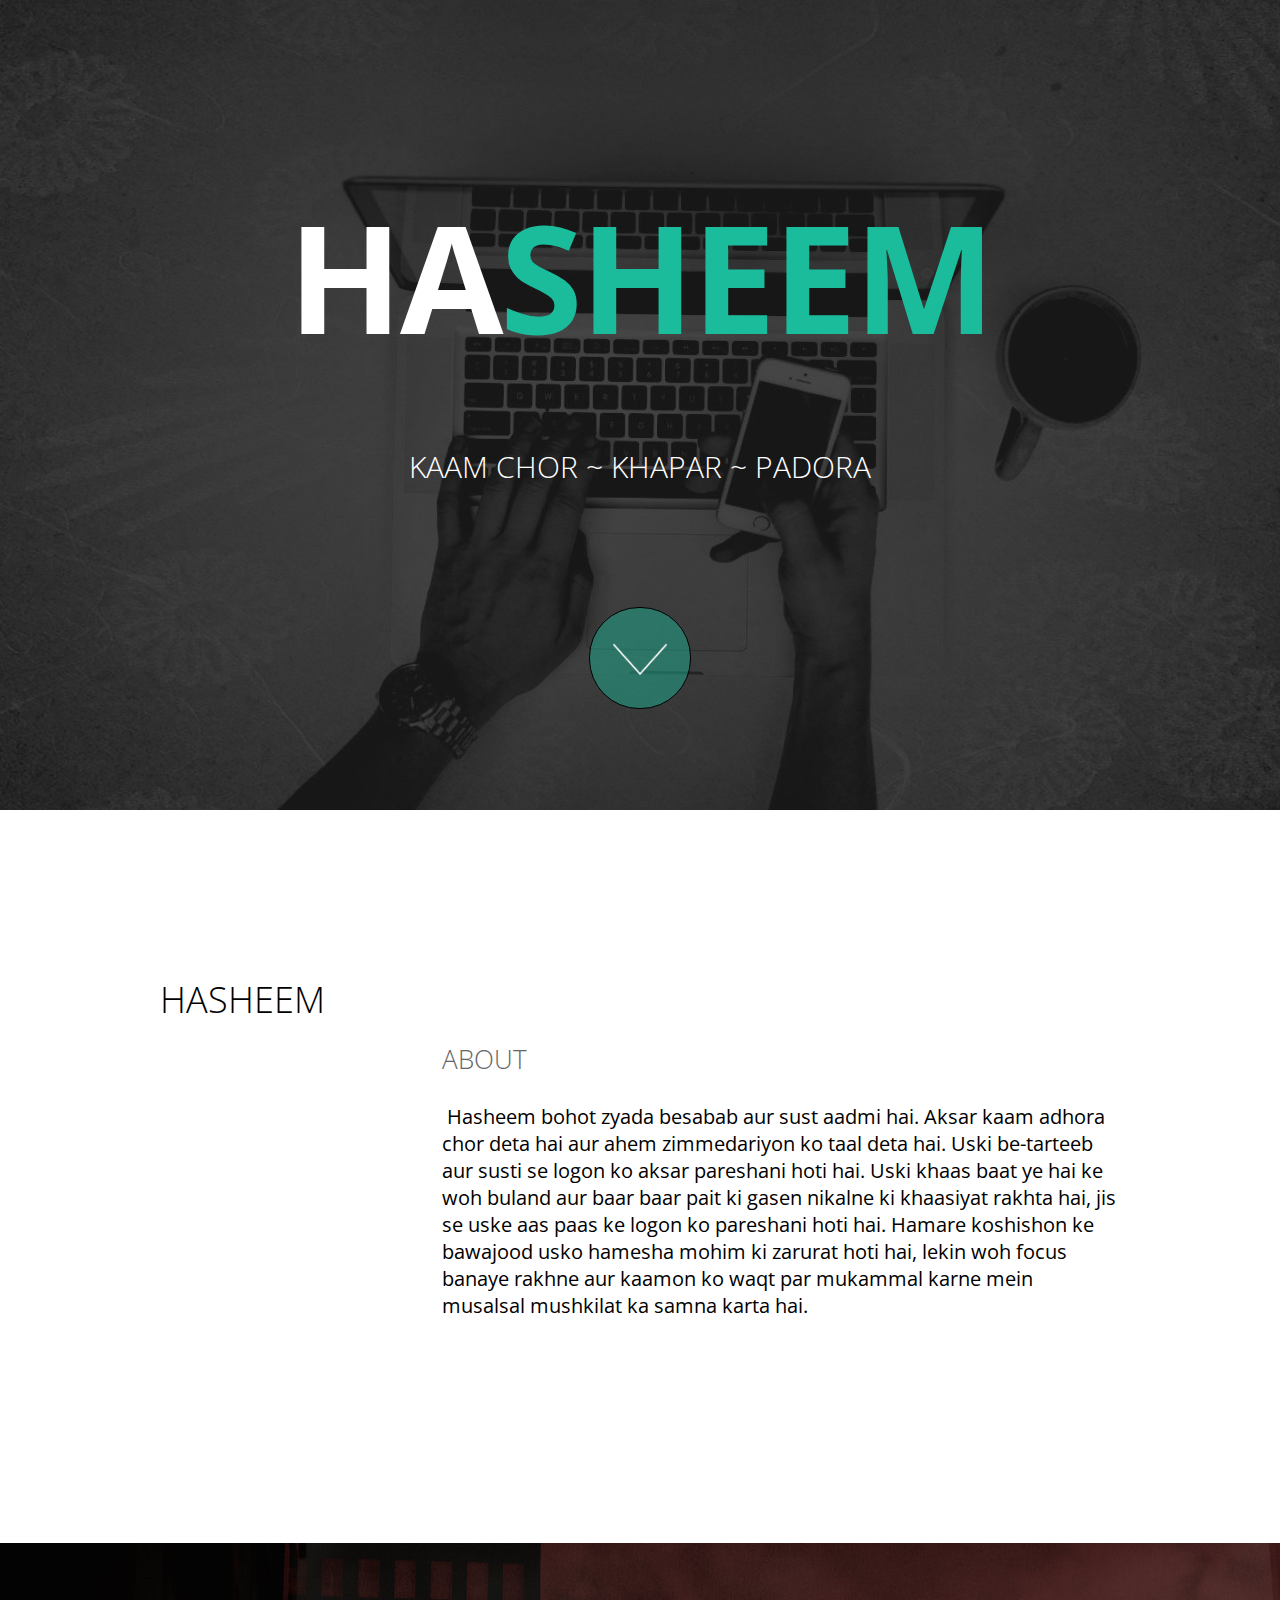
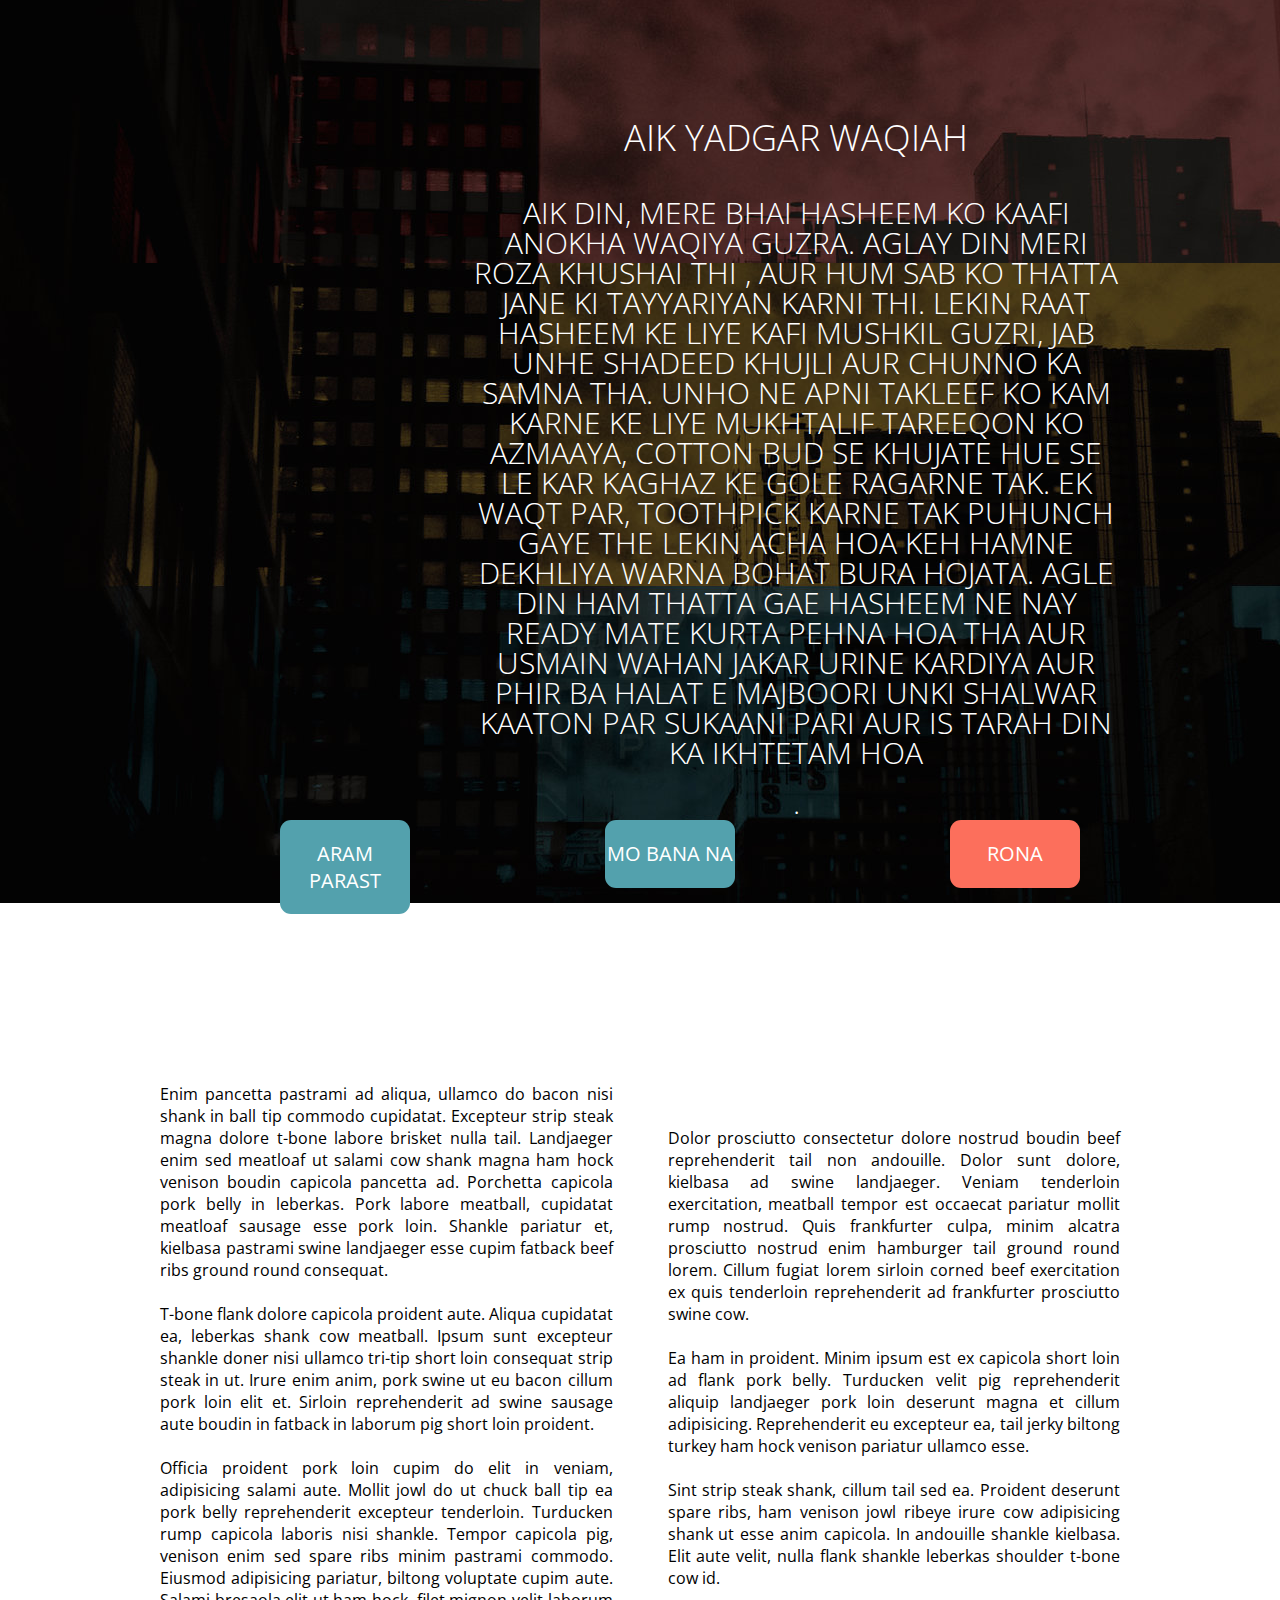
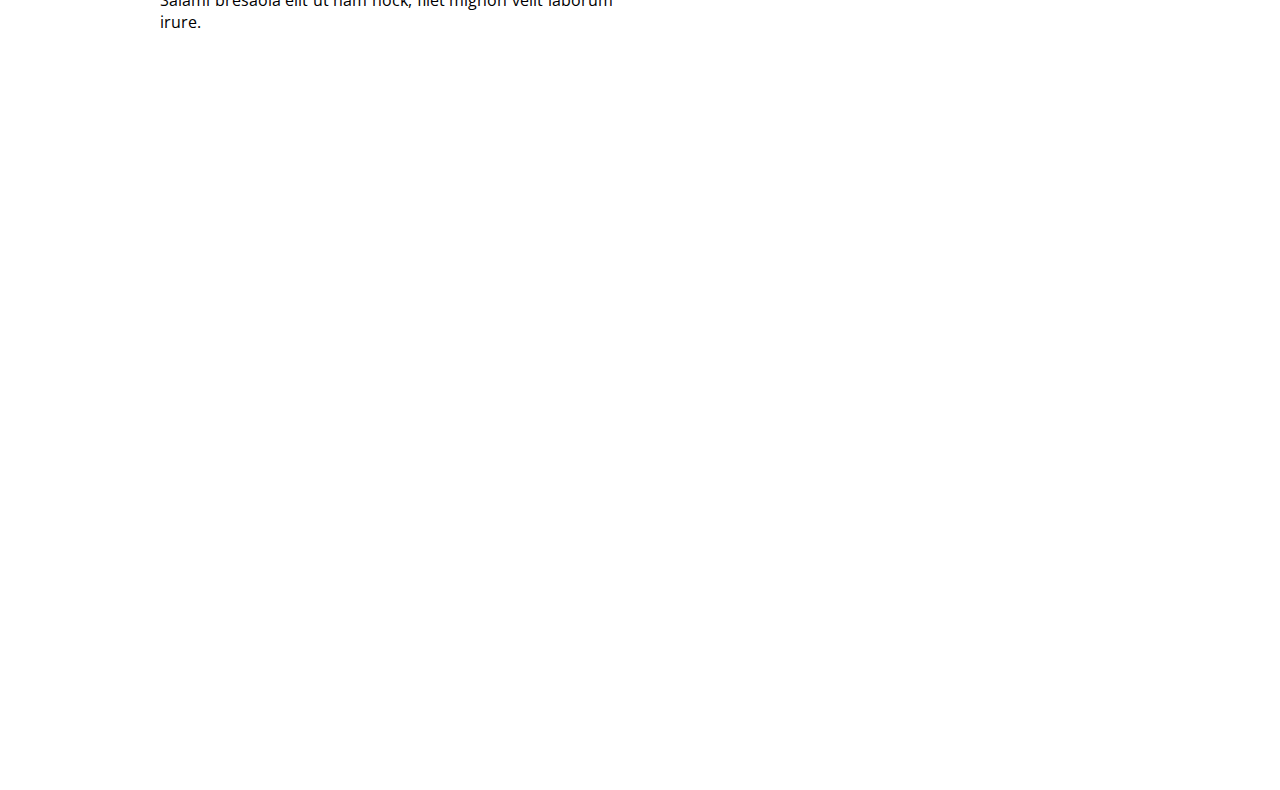
<file: code.html>
<!doctype html><html lang=""><head>
    <meta charset="UTF-8">
    <!-- generator meta tag -->
    <!-- leave this for stats and Silex version check -->
    <meta name="generator" content="Silex v2.2.14">
    <!-- End of generator meta tag -->
    <link href="css/normalize.css" rel="stylesheet">
    <link href="css/front-end.css" rel="stylesheet">
    <script src="js/jquery.js"></script>
    
    
    <script src="js/front-end.js"></script>

    
    <script class="silex-script"></script>
    





















    



    
    <title> - Code</title>





















































    <meta name="viewport" content="width=device-width, initial-scale=1, maximum-scale=2.2" data-silex-viewport="">












    
    
    
    
<link href="https://fonts.googleapis.com/css?family=Open+Sans:700,300" rel="stylesheet" class="silex-custom-font"><script src="js/unslider-min.js"></script><script src="js/unslider-min.js"></script><link rel="stylesheet" href="css/unslider.css"><link rel="stylesheet" href="css/unslider.css"><script src="js/script.js"></script><link href="css/styles.css" rel="stylesheet"><style>body { opacity: 0; transition: .25s opacity ease; }</style></head>

<body class="body-initial enable-mobile all-style prevent-resizable prevent-selectable editable-style silex-runtime silex-published" data-current-page="page-code">
    
    
    




































    























































    
    












<section class="container-element editable-style silex-id-1489143154958-1 section-element prevent-resizable">
        <div class="editable-style silex-element-content silex-id-1489143154957-0 container-element hero website-width">
            
            
        <div class="editable-style silex-id-1440793860642-0 text-element top-text text-style-1">
                <div class="silex-element-content normal">
                    <h1><b><font color="#ffffff">HA</font>SHEEM</b></h1>
                    
                        <h2>KAAM CHOR ~ KHAPAr ~ PADORA</h2>
                    
                </div>
            </div><a class="editable-style silex-id-1440798151836-0 container-element go-down" href="#after-hero">

                <div class="editable-style silex-id-1484954814876-0 image-element"><img src="assets/scroll_arrow.png" class="" alt="scroll arrow down"></div>
            </a></div>
    </section><section class="container-element editable-style silex-id-1489143327627-3 section-element prevent-resizable">
        
    <div class="editable-style silex-element-content silex-id-1489143327626-2 container-element website-width" id="after-hero">

            
            
            
        <div class="editable-style silex-id-1440798996856-3 text-element">
                <div class="silex-element-content normal">
                    <h3>HASHEEM</h3>
                </div>
            </div><div class="editable-style silex-id-1440799193140-4 text-element content-black">
                <div class="silex-element-content normal">
                    <h3>ABOUT<br></h3>
                    <p>&nbsp;Hasheem bohot zyada besabab aur sust aadmi hai. Aksar kaam adhora chor deta hai aur ahem zimmedariyon ko taal deta hai. Uski be-tarteeb aur susti se logon ko aksar pareshani hoti hai. Uski khaas baat ye hai ke woh buland aur baar baar pait ki gasen nikalne ki khaasiyat rakhta hai, jis se uske aas paas ke logon ko pareshani hoti hai. Hamare koshishon ke bawajood usko hamesha mohim ki zarurat hoti hai, lekin woh focus banaye rakhne aur kaamon ko waqt par mukammal karne mein musalsal mushkilat ka samna karta hai.<br></p>
                </div>
            </div></div></section><section class="container-element editable-style silex-id-1489143411591-5 section-element prevent-resizable">
        <div class="editable-style silex-element-content website-width silex-id-1489143411591-4 container-element">
            
        <div class="editable-style silex-id-1440800016088-6 text-element middle-text content-white">
                <div class="silex-element-content normal">
                    <h3>AIK YADGAR WAQIAH</h3>
                     <h2>Aik din, mere bhai Hasheem ko kaafi anokha waqiya guzra. Aglay din meri roza khushai thi , aur hum sab ko thatta jane ki tayyariyan karni thi. Lekin raat Hasheem ke liye kafi mushkil guzri, jab unhe shadeed khujli aur chunno ka samna tha. Unho ne apni takleef ko kam karne ke liye mukhtalif tareeqon ko azmaaya, cotton bud se khujate hue se le kar kaghaz ke gole ragarne tak. Ek waqt par, toothpick karne tak puhunch gaye the lekin acha hoa keh hamne dekhliya warna bohat bura hojata. Agle din ham thatta gae hasheem ne nay ready mate kurta pehna hoa tha aur usmain wahan jakar urine kardiya aur phir ba halat e majboori unki shalwar kaaton par sukaani pari aur is tarah din ka ikhtetam hoa</h2><p>.</p>
                    
                </div>
            </div><a class="editable-style silex-id-1440800306868-7 text-element button content-white" href="./#menu">
                <div class="silex-element-content normal"><p>ARAM PARAST</p></div>
            </a><a class="editable-style text-element button silex-id-1440800468283-8 content-white" href="photo.html#menu">
                <div class="silex-element-content normal"><p>MO BANA NA </p></div>
            </a><a class="editable-style text-element button silex-id-1440800509589-9 content-white page-link-active" href="code.html#menu">
                <div class="silex-element-content normal"><p>RONA </p></div>
            </a></div>
    </section><div class="container-element editable-style silex-id-1489143528708-7 section-element prevent-resizable">
        
    <div class="editable-style silex-element-content silex-id-1489143528708-6 container-element website-width" id="menu">
            
            
            
            

            
            
        <div class="editable-style text-element col silex-id-1440801309675-13 content-columns page-code paged-element paged-element-visible">
                <div class="silex-element-content normal">Enim pancetta pastrami ad aliqua, ullamco do bacon nisi shank in ball tip commodo cupidatat. Excepteur strip steak magna dolore t-bone labore brisket nulla tail. Landjaeger enim sed meatloaf ut salami cow shank magna ham hock venison boudin
                    capicola pancetta ad. Porchetta capicola pork belly in leberkas. Pork labore meatball, cupidatat meatloaf sausage esse pork loin. Shankle pariatur et, kielbasa pastrami swine landjaeger esse cupim fatback beef ribs ground round consequat.
                    <br>
                    <br>T-bone flank dolore capicola proident aute. Aliqua cupidatat ea, leberkas shank cow meatball. Ipsum sunt excepteur shankle doner nisi ullamco tri-tip short loin consequat strip steak in ut. Irure enim anim, pork swine ut eu bacon
                    cillum pork loin elit et. Sirloin reprehenderit ad swine sausage aute boudin in fatback in laborum pig short loin proident.
                    <br>
                    <br>Officia proident pork loin cupim do elit in veniam, adipisicing salami aute. Mollit jowl do ut chuck ball tip ea pork belly reprehenderit excepteur tenderloin. Turducken rump capicola laboris nisi shankle. Tempor capicola pig,
                    venison enim sed spare ribs minim pastrami commodo. Eiusmod adipisicing pariatur, biltong voluptate cupim aute. Salami bresaola elit ut ham hock, filet mignon velit laborum irure.
                    <br>
                    <br>
                    <br>
                    <br>Dolor prosciutto consectetur dolore nostrud boudin beef reprehenderit tail non andouille. Dolor sunt dolore, kielbasa ad swine landjaeger. Veniam tenderloin exercitation, meatball tempor est occaecat pariatur mollit rump nostrud.
                    Quis frankfurter culpa, minim alcatra prosciutto nostrud enim hamburger tail ground round lorem. Cillum fugiat lorem sirloin corned beef exercitation ex quis tenderloin reprehenderit ad frankfurter prosciutto swine cow.
                    <br>
                    <br>Ea ham in proident. Minim ipsum est ex capicola short loin ad flank pork belly. Turducken velit pig reprehenderit aliquip landjaeger pork loin deserunt magna et cillum adipisicing. Reprehenderit eu excepteur ea, tail jerky biltong
                    turkey ham hock venison pariatur ullamco esse.
                    <br>
                    <br>Sint strip steak shank, cillum tail sed ea. Proident deserunt spare ribs, ham venison jowl ribeye irure cow adipisicing shank ut esse anim capicola. In andouille shankle kielbasa. Elit aute velit, nulla flank shankle leberkas shoulder
                    t-bone cow id.
                    <br>
                    <br>
                    <br>
                </div>
            </div></div></div><footer class="container-element editable-style silex-id-1489143627408-9 section-element prevent-resizable">
        <div class="editable-style silex-element-content website-width silex-id-1489143627407-8 container-element">
            
        </div>
    </footer></body></html>
</file>
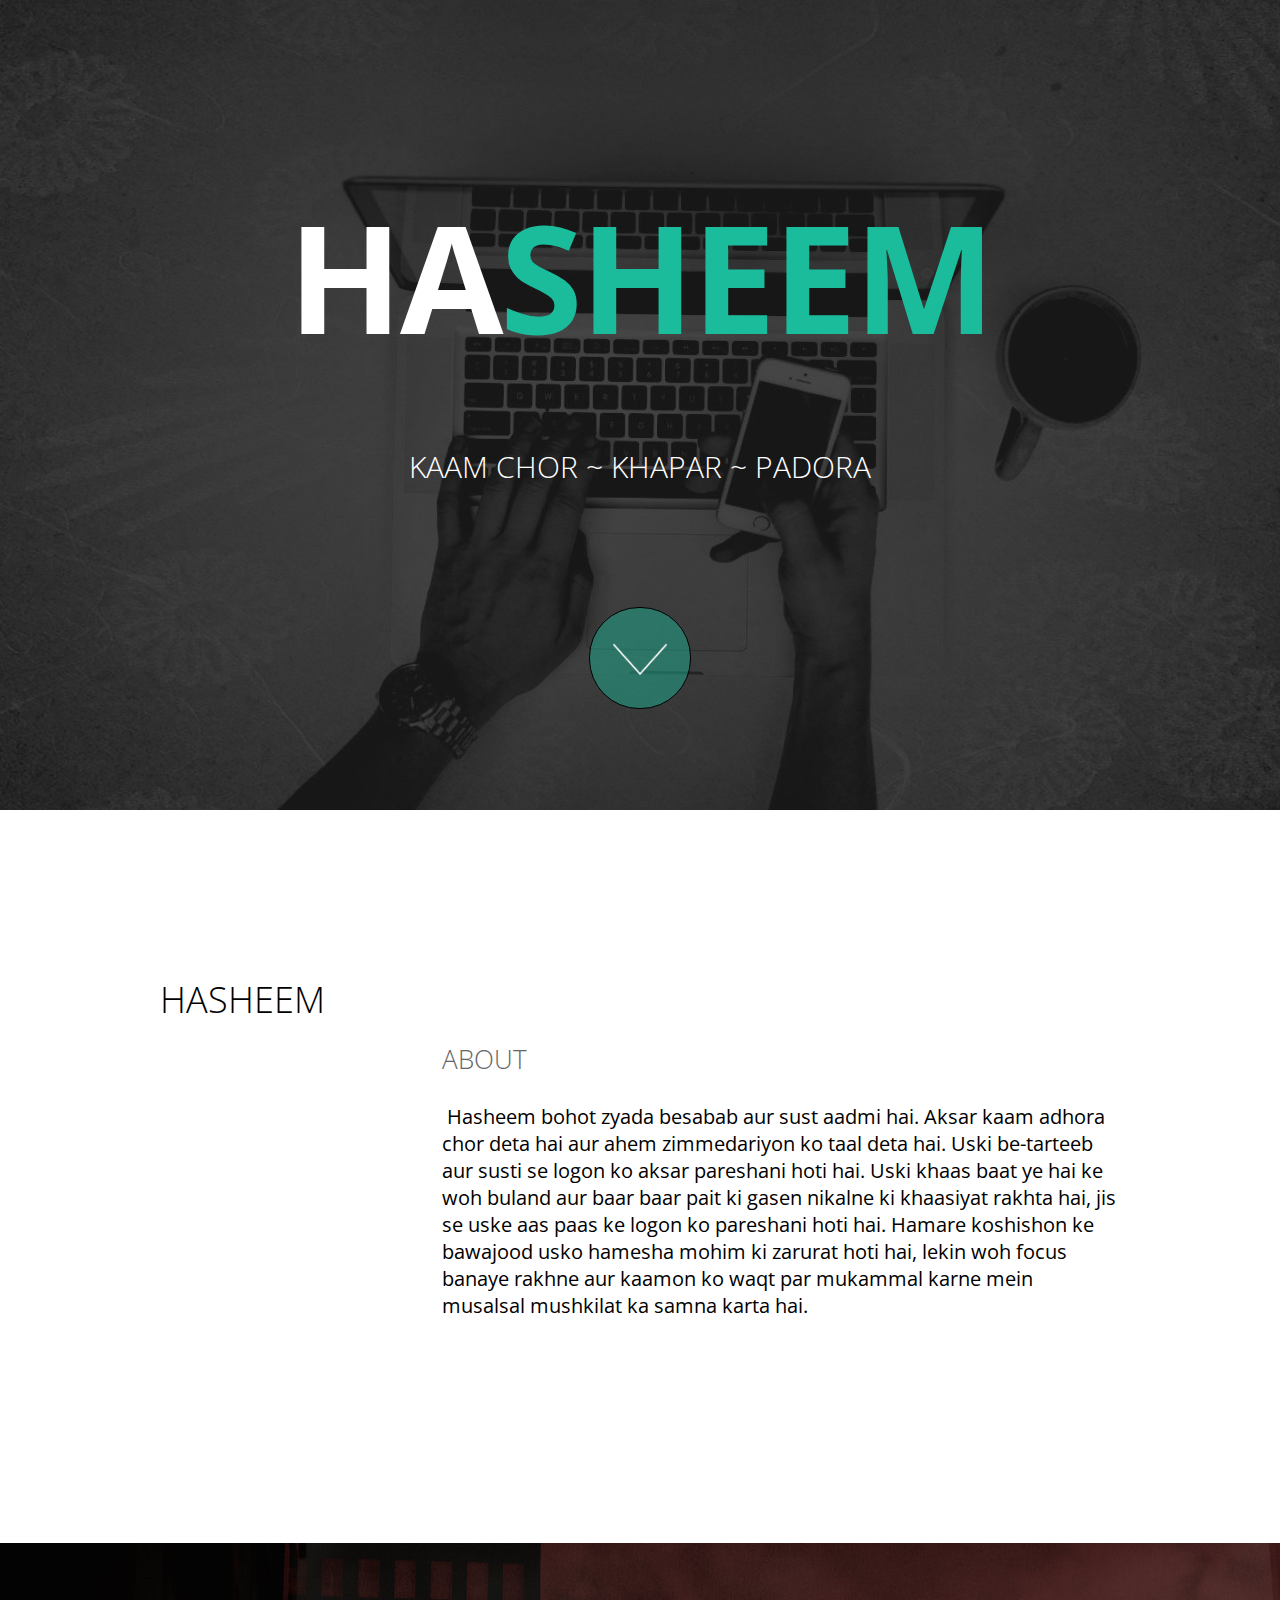
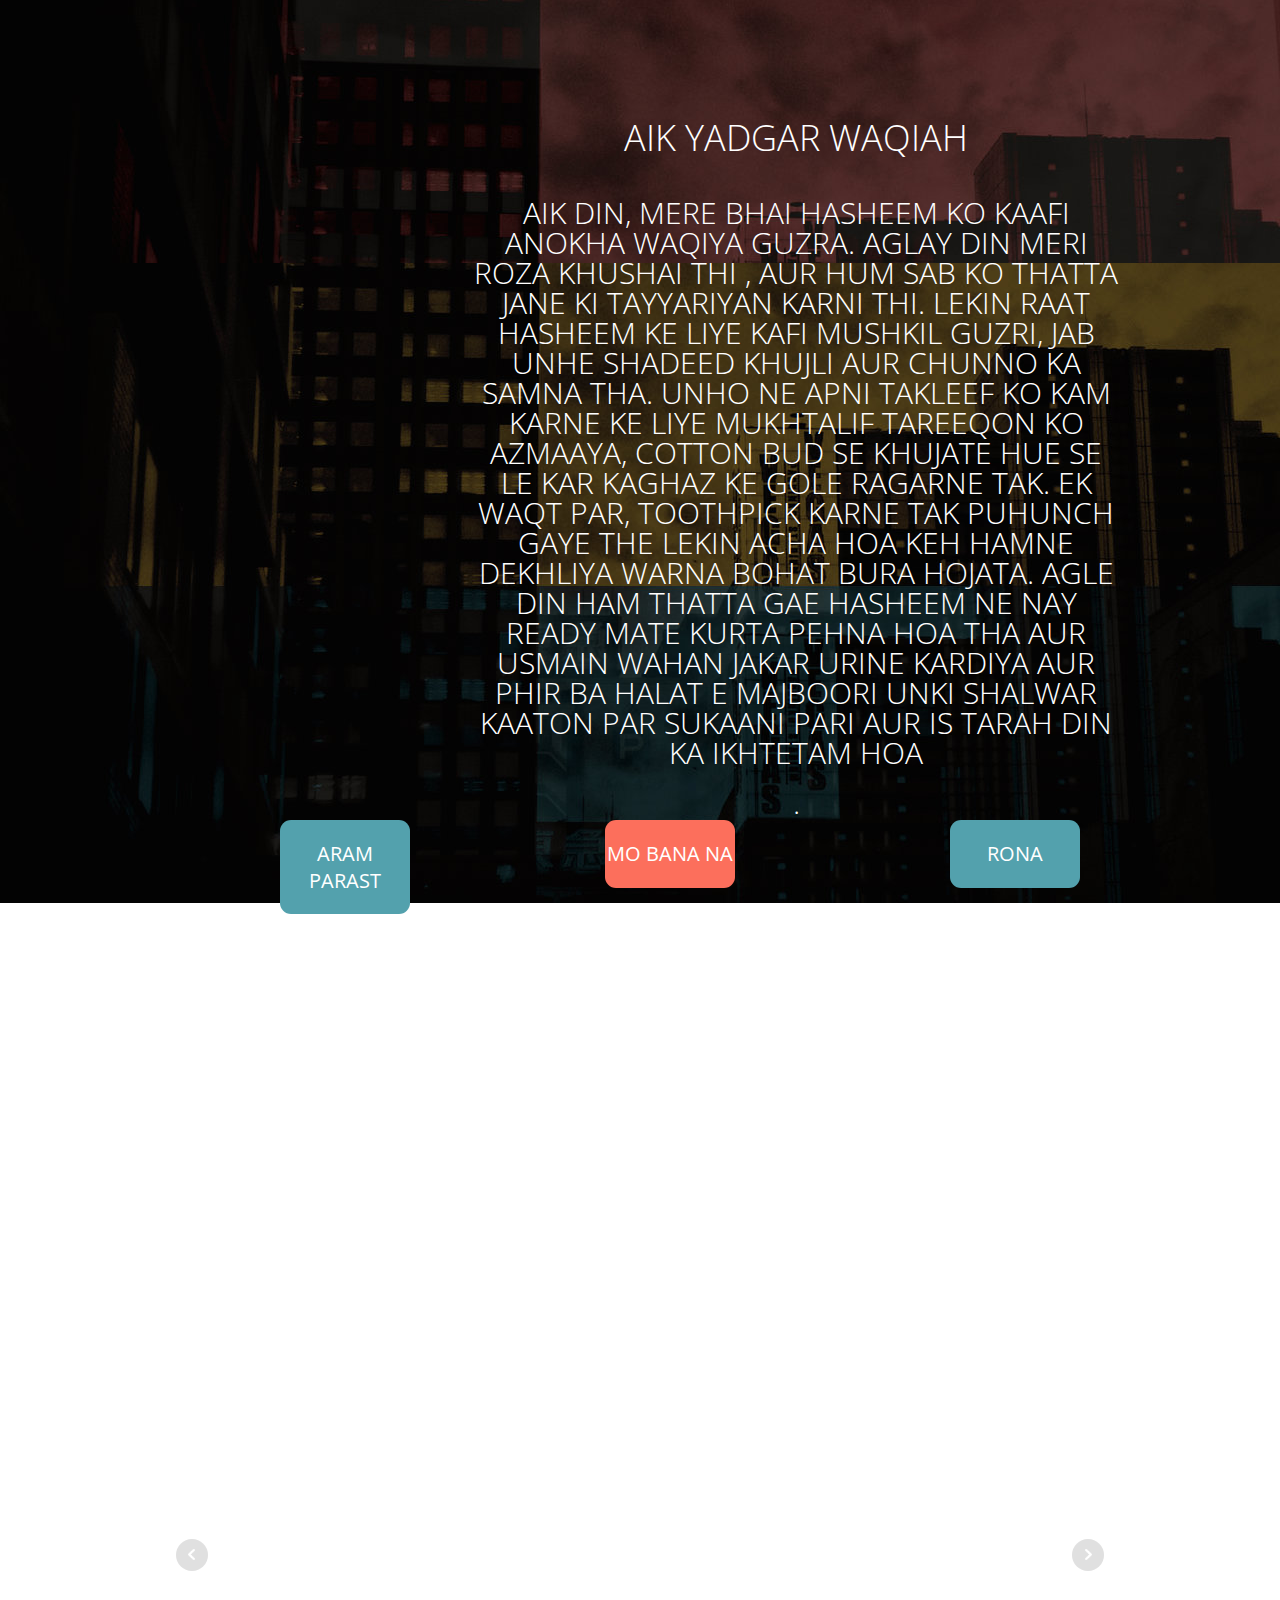
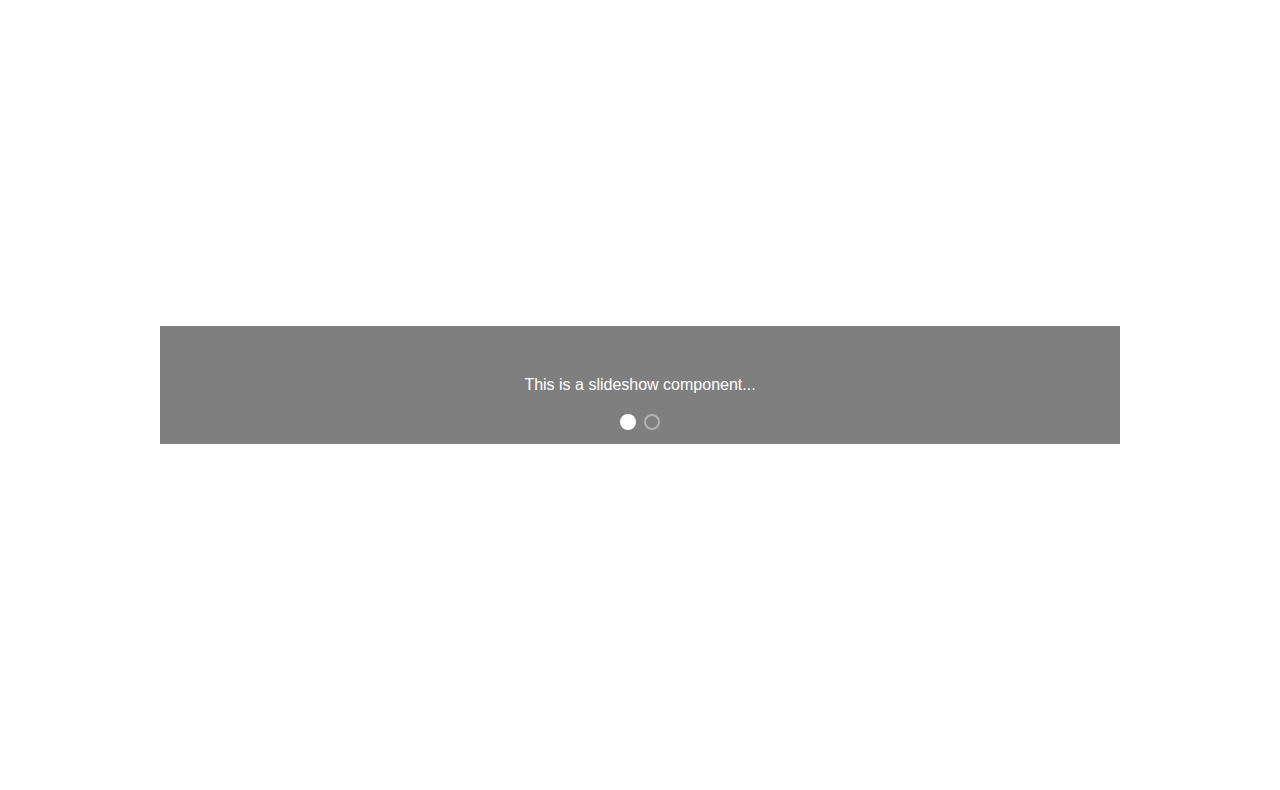
<file: photo.html>
<!doctype html><html lang=""><head>
    <meta charset="UTF-8">
    <!-- generator meta tag -->
    <!-- leave this for stats and Silex version check -->
    <meta name="generator" content="Silex v2.2.14">
    <!-- End of generator meta tag -->
    <link href="css/normalize.css" rel="stylesheet">
    <link href="css/front-end.css" rel="stylesheet">
    <script src="js/jquery.js"></script>
    
    
    <script src="js/front-end.js"></script>

    
    <script class="silex-script"></script>
    





















    



    
    <title> - Photo</title>





















































    <meta name="viewport" content="width=device-width, initial-scale=1, maximum-scale=2.2" data-silex-viewport="">












    
    
    
    
<link href="https://fonts.googleapis.com/css?family=Open+Sans:700,300" rel="stylesheet" class="silex-custom-font"><script src="js/unslider-min.js"></script><script src="js/unslider-min.js"></script><link rel="stylesheet" href="css/unslider.css"><link rel="stylesheet" href="css/unslider.css"><script src="js/script.js"></script><link href="css/styles.css" rel="stylesheet"><style>body { opacity: 0; transition: .25s opacity ease; }</style></head>

<body class="body-initial enable-mobile all-style prevent-resizable prevent-selectable editable-style silex-runtime silex-published" data-current-page="page-photo">
    
    
    




































    























































    
    












<section class="container-element editable-style silex-id-1489143154958-1 section-element prevent-resizable">
        <div class="editable-style silex-element-content silex-id-1489143154957-0 container-element hero website-width">
            
            
        <div class="editable-style silex-id-1440793860642-0 text-element top-text text-style-1">
                <div class="silex-element-content normal">
                    <h1><b><font color="#ffffff">HA</font>SHEEM</b></h1>
                    
                        <h2>KAAM CHOR ~ KHAPAr ~ PADORA</h2>
                    
                </div>
            </div><a class="editable-style silex-id-1440798151836-0 container-element go-down" href="#after-hero">

                <div class="editable-style silex-id-1484954814876-0 image-element"><img src="assets/scroll_arrow.png" class="" alt="scroll arrow down"></div>
            </a></div>
    </section><section class="container-element editable-style silex-id-1489143327627-3 section-element prevent-resizable">
        
    <div class="editable-style silex-element-content silex-id-1489143327626-2 container-element website-width" id="after-hero">

            
            
            
        <div class="editable-style silex-id-1440798996856-3 text-element">
                <div class="silex-element-content normal">
                    <h3>HASHEEM</h3>
                </div>
            </div><div class="editable-style silex-id-1440799193140-4 text-element content-black">
                <div class="silex-element-content normal">
                    <h3>ABOUT<br></h3>
                    <p>&nbsp;Hasheem bohot zyada besabab aur sust aadmi hai. Aksar kaam adhora chor deta hai aur ahem zimmedariyon ko taal deta hai. Uski be-tarteeb aur susti se logon ko aksar pareshani hoti hai. Uski khaas baat ye hai ke woh buland aur baar baar pait ki gasen nikalne ki khaasiyat rakhta hai, jis se uske aas paas ke logon ko pareshani hoti hai. Hamare koshishon ke bawajood usko hamesha mohim ki zarurat hoti hai, lekin woh focus banaye rakhne aur kaamon ko waqt par mukammal karne mein musalsal mushkilat ka samna karta hai.<br></p>
                </div>
            </div></div></section><section class="container-element editable-style silex-id-1489143411591-5 section-element prevent-resizable">
        <div class="editable-style silex-element-content website-width silex-id-1489143411591-4 container-element">
            
        <div class="editable-style silex-id-1440800016088-6 text-element middle-text content-white">
                <div class="silex-element-content normal">
                    <h3>AIK YADGAR WAQIAH</h3>
                     <h2>Aik din, mere bhai Hasheem ko kaafi anokha waqiya guzra. Aglay din meri roza khushai thi , aur hum sab ko thatta jane ki tayyariyan karni thi. Lekin raat Hasheem ke liye kafi mushkil guzri, jab unhe shadeed khujli aur chunno ka samna tha. Unho ne apni takleef ko kam karne ke liye mukhtalif tareeqon ko azmaaya, cotton bud se khujate hue se le kar kaghaz ke gole ragarne tak. Ek waqt par, toothpick karne tak puhunch gaye the lekin acha hoa keh hamne dekhliya warna bohat bura hojata. Agle din ham thatta gae hasheem ne nay ready mate kurta pehna hoa tha aur usmain wahan jakar urine kardiya aur phir ba halat e majboori unki shalwar kaaton par sukaani pari aur is tarah din ka ikhtetam hoa</h2><p>.</p>
                    
                </div>
            </div><a class="editable-style silex-id-1440800306868-7 text-element button content-white" href="./#menu">
                <div class="silex-element-content normal"><p>ARAM PARAST</p></div>
            </a><a class="editable-style text-element button silex-id-1440800468283-8 content-white page-link-active" href="photo.html#menu">
                <div class="silex-element-content normal"><p>MO BANA NA </p></div>
            </a><a class="editable-style text-element button silex-id-1440800509589-9 content-white" href="code.html#menu">
                <div class="silex-element-content normal"><p>RONA </p></div>
            </a></div>
    </section><div class="container-element editable-style silex-id-1489143528708-7 section-element prevent-resizable">
        
    <div class="editable-style silex-element-content silex-id-1489143528708-6 container-element website-width" id="menu">
            
            
            
            

            
            
        <div class="editable-style silex-id-1492792986749-1 html-element silex-component silex-component-slideshow silex-use-height-not-minheight page-photo paged-element paged-element-visible">
                <div class="silex-element-content"><div id="parent_1712499547158_136">
<!-- preview -->

<div id="id_1712499547158_136">
  <!-- runtime -->
  <!-- the whole slideshow -->
  <ul class="prodotype-runtime">
  
    <li><figure class="slide-0">
      
      <div class="slide-image">
        
          <figcaption>This is a slideshow component...</figcaption>
        
      </div>
      
    </figure></li>
  
    <li><figure class="slide-1">
      
      <div class="slide-image">
        
          <figcaption>...with 2 slides!</figcaption>
        
      </div>
      
    </figure></li>
  
  </ul>
</div>
</div>

<script>
  (function() {
    // do not start in the editor (it would mess with the markup)
    if(!$('body').hasClass('silex-runtime')) return;

    var $slider = $('#id_1712499547158_136')
    var slider = $slider.unslider({
      'autoplay': false,
      'speed': 750,
      'delay': 3000,
      'index': 0,
      'nav': true,
      'animation': 'horizontal',
      'arrows': true
    });
    //  Listen to slide changes
    
    // apply element height to the images
    var silexElement = $slider.closest('.editable-style');
    var elementMinHeight = silexElement.css('height');
    var elementWidth = silexElement.css('width');
    $('#id_1712499547158_136 li .slide-image').css({
      'height': elementMinHeight
    });
    

    setTimeout(function(){
      // use onswipe.js
      // Fix #1127
      if(window.onSwipe) {
        window.onSwipe('left', function(){ $slider.data('unslider').next()})
        window.onSwipe('right', function(){ $slider.data('unslider').prev()})
      } else {
        console.warn('onswipe.js script is not found, swipe gestures might no work')
      }
    }, 0)
  })();
</script>
</div>
            </div></div></div><footer class="container-element editable-style silex-id-1489143627408-9 section-element prevent-resizable">
        <div class="editable-style silex-element-content website-width silex-id-1489143627407-8 container-element">
            
        </div>
    </footer></body></html>
</file>
<file: css/front-end.css>
/**
 * This file holds the styles of websites while editing
 */

body {
  min-height: 100vh;
  min-width: 98vw; /* remove approx size of vertical scroll bar */
}

/* prevent-auto-z-index is to let the components handle their z-index */
.section-element > .silex-element-content > *:not(.prevent-auto-z-index):not(.fixed) {
  /* put the elements of a section on top of sections bellow */
  z-index: 10;
}
/* workaround a bug of the 2.11 version (front end) */
/* sections used to hava margin-top: -1; which can not be edited in the UI */
.editable-style.section-element {
  margin-top: 0;
}
/****************************************************/
.website-width {
  width: 960px;
}
.paged-element-hidden {
  display: none !important;
}
/* resize */
.editable-style.image-element img {
  border-radius: inherit; /* this is to follow the element's radius */
	width: 100%;
	height: 100%;
}
/*
 .image-element > .silex-element-content {
	overflow: hidden;
}
*/
.html-element .silex-element-content {
  /* enable HTML content to have style="min-height: inherit;" */
  /* removed because it makes components buggy, add it to silex if you need to
  position: absolute;
  min-height: inherit;
  width: 100%; /* needed by slideshow components and probably others */
  /*
  height: 100%; /* needed by slideshow kreview and probably others */
}
/* wysihtml text editor styles */
.wysiwyg-float-left {
  float: left;
  margin: 0 8px 8px 0;
}
.wysiwyg-float-right {
  float: right;
  margin: 0 0 8px 8px;
}
/* Remove dots surrounding links in Firefox
    because of normalize.css */
a:focus{ outline: none;}

body .editable-style[data-silex-href] {
  cursor: pointer;
}
body.enable-mobile .editable-style.hide-on-desktop {
  display: none;
}
/* only outside the editor */
/* needs to be more qualified than body.enable-mobile .editable-style:not(.prevent-mobile-style) */
body.silex-runtime.body-initial .fixed {
  position: absolute;
  z-index: 20;
}
/* Mobile styles */
@media (max-width:480px) {
  /* needs to be more qualified than body.enable-mobile .editable-style:not(.prevent-mobile-style) */
  body.silex-runtime.body-initial .fixed {
    /* on mobile (chrome, this is needed to be on top of other content) */
    position: relative;
  }

  /* hide horizontal scroll bar which appears because of residual values in css
  html {
    overflow-x: hidden;
  }
  */
  body {
    position: initial; /* used to be absolute but now only in editor (editable.css), when position is absolute the body has the size of its content */
  }
  /* mobile mode */
  body.enable-mobile .editable-style:not(.prevent-mobile-style),
  body.enable-mobile .background.background-initial {
    position: static;
    top: auto;
    left: auto;
    max-width: 100%;
    min-width: auto; /* this is to remove sections min-width, since section min-width is set to the witdh of its content in Element::setStyle() */
    margin-left: auto;
    margin-right: auto;
  }
  body.enable-mobile .editable-style.section-element {
    padding: 0;
  }
  body.enable-mobile.silex-resizing .editable-style:not(.prevent-mobile-style) {
    max-width: unset; /* while dragging let the user size the elements freely */
  }
  body.enable-mobile .image-element.editable-style:not(.prevent-mobile-style) {
    position: relative;
  }
  body.enable-mobile .editable-style.section-element {
    max-width: 100%; /* section bg should be 100% width because user do not need to grab the side and resize */
    padding: 0;
    margin: 0;
  }
  body.enable-mobile .container-element:not(.paged-element-hidden) {
    display: flex;
    align-items: center;
    justify-content: space-around;
    flex-wrap: wrap;
  }
  /* but still hide paged elements or desktop only elements */
  body.enable-mobile .editable-style.hide-on-mobile {
    display: none;
  }
  body.enable-mobile .editable-style.hide-on-desktop:not(.paged-element-hidden) {
    display: initial;
  }
  body.silex-runtime.enable-mobile .background.background-initial {
    max-width: 100%;
  }
}

/* only outside the editor */
/* needs to be more qualified than body.enable-mobile .editable-style:not(.prevent-mobile-style) */
body.silex-runtime.body-initial .fixed {
  position: absolute;
  z-index: 20;
}
/* Mobile styles */
@media (max-width:480px) {
  /* needs to be more qualified than body.enable-mobile .editable-style:not(.prevent-mobile-style) */
  body.silex-runtime.body-initial .fixed {
    /* on mobile (chrome, this is needed to be on top of other content) */
    position: relative;
  }
}

/**
 * prodotype components
 */
.silex-element-content-full-height .silex-element-content {
  height: 100%;
}
silex-template,
.prodotype-preview {
  display: none;
}
.prodotype-runtime,
.prodotype-runtime-strict {
  display: none;
}
.prodotype-published {
  display: none;
}
body.silex-editor .prodotype-preview {
  display: block;
}
body.silex-runtime .prodotype-runtime,
body.silex-runtime .prodotype-runtime-strict {
  display: block;
}
body.silex-published .prodotype-published {
  display: block;
}
body.silex-publish .prodotype-runtime-strict {
  display: none;
}
.prodotype-force-size {
  position: absolute;
  width: 100%;
  height: 100%;
}
.silex-component-button button {
  width: 100%;
}
/* full-width component*/
div.editable-style.full-width-section {
  min-height: 100px;
}

div.editable-style.full-width-section>.editable-style {
  position: static;
  min-width: 100%;
}

div.editable-style.full-width-section>.editable-style.silex-element-content {
  display: none;
}
</file>
<file: css/unslider.css>
.unslider{overflow:auto;margin:0;padding:0}.unslider-wrap{position:relative}.unslider-wrap.unslider-carousel li{float:left}.unslider-vertical>ul{height:100%}.unslider-vertical li{float:none;width:100%}.unslider-fade{position:relative}.unslider-fade .unslider-wrap li{position:absolute;left:0;top:0;right:0;z-index:8}.unslider-fade .unslider-wrap li.unslider-active{z-index:10}.unslider li,.unslider ol,.unslider ul{list-style:none;margin:0;padding:0;border:none}.unslider-arrow{position:absolute;left:20px;z-index:2;cursor:pointer}.unslider-arrow.next{left:auto;right:20px}
</file>
<file: css/styles.css>
body, html {scroll-behavior: smooth;}.hero {min-height: 90vh;}.heading1 {text-shadow: 2px -2px 5px rgba(0, 0, 0, 0.75);}.button.page-link-active {background-color: #FC6F5C;}
.body-initial {background-color: rgb(255, 255, 255); position: static;}.silex-id-1489143154958-1 {background-image: url(../assets/top-pic.jpg); background-position: center center; background-size: cover; background-repeat: no-repeat; background-color: rgba(51,51,51,1); position: static; margin-top: -1px;}.silex-id-1489143154957-0 {background-color: transparent; position: relative; margin-left: auto; margin-right: auto; display: flex; flex-direction: column; align-items: center; justify-content: space-evenly;}.silex-id-1440793860642-0 {width: 960px; background-color: transparent; border-top-left-radius: 5px; border-top-right-radius: 5px; border-bottom-right-radius: 5px; border-bottom-left-radius: 5px; border-top-width: 0px; border-right-width: 0px; border-bottom-width: 0px; border-left-width: 0px; border-top-style: solid; border-right-style: solid; border-bottom-style: solid; border-left-style: solid; min-height: 405px; position: static;}.silex-id-1440798151836-0 {width: 100px; top: 633px; left: 443px; background-color: rgba(26, 188, 156, 0.447059); border-top-left-radius: 50px; border-top-right-radius: 50px; border-bottom-right-radius: 50px; border-bottom-left-radius: 50px; border-top-width: 1px; border-right-width: 1px; border-bottom-width: 1px; border-left-width: 1px; border-top-style: solid; border-right-style: solid; border-bottom-style: solid; border-left-style: solid; border-top-color: rgb(0, 0, 0); border-right-color: rgb(0, 0, 0); border-bottom-color: rgb(0, 0, 0); border-left-color: rgb(0, 0, 0); min-height: 100px; position: static; display: flex; align-items: center; justify-content: center;}.silex-id-1484954814876-0 {width: 54px; top: 37px; left: 23px; height: 33px; position: static;}.silex-id-1489143327627-3 {background-color: transparent; position: static; margin-top: -1px;}.silex-id-1489143327626-2 {background-color: transparent; min-height: 733px; position: relative; margin-left: auto; margin-right: auto;}.silex-id-1440798996856-3 {width: 489px; top: 129px; left: 0px; min-height: 94px; position: absolute;}.silex-id-1440799193140-4 {width: 678px; top: 205px; left: 282px; min-height: 347px; position: absolute;}.silex-id-1489143411591-5 {background-color: rgba(51,51,51,1); background-image: url(../assets/pic2.jpg); position: static; margin-top: -1px;}.silex-id-1489143411591-4 {background-color: transparent; min-height: 960px; position: relative; margin-left: auto; margin-right: auto;}.silex-id-1440800016088-6 {width: 648px; top: 134px; left: 312px; min-height: 762.890625px; position: absolute;}.silex-id-1489143528708-7 {position: static; margin-top: -1px;}.silex-id-1489143528708-6 {background-color: rgb(255, 255, 255); min-height: 1163px; position: relative; margin-left: auto; margin-right: auto;}.silex-id-1440800306868-7 {width: 130px; top: 877px; left: 120px; background-color: rgb(83, 161, 173); border-top-left-radius: 11px; border-top-right-radius: 11px; border-bottom-right-radius: 11px; border-bottom-left-radius: 11px; min-height: 68px; position: absolute;}.silex-id-1440800468283-8 {width: 130px; top: 877.1875px; left: 445px; background-color: rgb(83, 161, 173); border-top-left-radius: 11px; border-top-right-radius: 11px; border-bottom-right-radius: 11px; border-bottom-left-radius: 11px; min-height: 68px; position: absolute;}.silex-id-1440800509589-9 {width: 130px; top: 876.6875px; left: 790px; background-color: rgb(83, 161, 173); border-top-left-radius: 11px; border-top-right-radius: 11px; border-bottom-right-radius: 11px; border-bottom-left-radius: 11px; min-height: 68px; position: absolute;}.silex-id-1440801309675-13 {width: 960px; top: 180px; left: 0px; min-height: 960px; position: absolute;}.silex-id-1492792986749-1 {height: 979px; width: 960px; background-color: transparent; top: 162px; left: 0px; position: absolute;}.silex-id-1489143627408-9 {position: static; margin-top: -1px;}.silex-id-1489143627407-8 {background-color: rgb(255, 255, 255); min-height: 324px; position: relative; margin-left: auto; margin-right: auto;}.silex-id-1712497193749-0 {width: 100px; height: 100px; position: absolute;}.silex-id-1712497203494-1 {width: 281px; height: 673px; position: absolute; top: 172px; left: 12px;}.silex-id-1712499361646-2 {width: 233px; height: 369px; position: absolute; top: 214px; left: 0px;}.silex-id-1712501038715-3 {position: static;}.silex-id-1712501038716-4 {min-height: 100px; background-color: rgb(255, 255, 255); position: relative; margin-left: auto; margin-right: auto;}@media only screen and (max-width: 480px) {.silex-id-1489143154957-0 {top: 0px; left: 12px; width: 445px;}.silex-id-1440793860642-0 {top: 75px; left: 11px; width: 423px; min-height: 558px;}.silex-id-1440798151836-0 {width: 70px; min-height: 70px;}.silex-id-1489143327627-3 {top: 1020px; left: 0px;}.silex-id-1489143327626-2 {min-height: 1014px;}.silex-id-1489143528708-7 {top: 6167px; left: 0px;}.silex-id-1489143528708-6 {min-height: 472px;}.silex-id-1440801309675-13 {top: 195px; left: 11px; width: 423px; min-height: 2525px;}}
.website-width {width: 960px;}@media (min-width: 481px) {.silex-editor {min-width: 1160px;}}
h1 {font-weight: 700; font-size: 150px; color: #FFFFFF; text-align: center; line-height: 1; letter-spacing: -3px;}h2 {font-weight: 300; font-size: 30px; color: #FFFFFF; text-align: center; text-transform: uppercase; line-height: 1;}h3 {font-weight: 300; font-size: 36px; text-transform: uppercase;}.text-element > .silex-element-content {font-family: 'Open Sans', sans-serif;}p {font-size: 20px;}a {text-decoration: none;}[data-silex-href] {text-decoration: none;}@media only screen and (max-width: 480px) {h1 {font-weight: 300; margin-left: 10px; margin-right: 10px;}h2 {margin-left: 10px; margin-right: 10px;}h3 {padding-left: 10px; padding-right: 10px;}.text-element > .silex-element-content {font-size: 150%;}p {font-size: 150%; padding-left: 10px; padding-right: 10px;}b {font-weight: 300;}}
.text-style-1 b {color: #1ABC9C;}
.content-black h3 {font-size: 26px; color: #666666;}
.content-white.text-element > .silex-element-content {color: #FFFFFF; text-align: center;}
.content-columns.text-element > .silex-element-content {text-align: justify; columns: 2; column-gap: 55px;}@media only screen and (max-width: 480px) {.content-columns.text-element > .silex-element-content {columns: 1;}}
.footer.text-element > .silex-element-content {text-align: center;}
#parent_1712499547158_136 .prodotype-preview {list-style-type: none; margin: 0; padding: 0;}#parent_1712499547158_136 .prodotype-preview .preview-text {display: flex; align-items: center; justify-content: center;}#parent_1712499547158_136 .prodotype-preview .preview-text p {z-index: 1; background-color: black; color: white;}#parent_1712499547158_136 .slide-0 .slide-image {background-image: url(http://localhost:6805/ce/fs/get/Documents/silex/silex-meta/packages/silex-templates/perso2/assets/top-pic.jpg);}#parent_1712499547158_136 .slide-1 .slide-image {background-image: url(http://localhost:6805/ce/fs/get/Documents/silex/silex-meta/packages/silex-templates/perso2/assets/pic2.jpg);}#parent_1712499547158_136 .unslider {position: relative;}#parent_1712499547158_136 .slide-image {width: 100%; display: flex; justify-content: center; background-repeat: no-repeat; background-size: cover; background-position: 50%; align-items: flex-end;}#parent_1712499547158_136 figcaption {padding: 50px; color: white; background-color: rgba(0,0,0,0.5); width: 100%; text-align: center;}#parent_1712499547158_136 .unslider-nav {position: absolute; bottom: 10px; left: 0; right: 0; top: auto; margin: 0;}#parent_1712499547158_136 .unslider-nav ol {text-align: center;}#parent_1712499547158_136 .unslider-nav ol li.unslider-active {background: #fff; cursor: default; opacity: 1;}#parent_1712499547158_136 .unslider-nav ol li {display: inline-block; float: none; width: 6px; height: 6px; margin: 0 4px; padding: 3px; background: transparent; border-radius: 10px; overflow: hidden; text-indent: -999em; border: 2px solid #fff; cursor: pointer; opacity: .4;}#parent_1712499547158_136 .unslider-arrow {display: block; width: 32px; height: 32px; top: 50%; right: 16px; left: auto; margin-top: -16px; overflow: hidden; background: rgba(0,0,0,.2) no-repeat 50% 50%; background-image: url([data-uri]); background-size: 7px 11px; border-radius: 32px; text-indent: -999em; opacity: .6; transition: opacity .2s;}#parent_1712499547158_136 .unslider-arrow.prev {left: 16px; right: auto; -ms-transform: rotate(-180deg); transform: rotate(-180deg);}body.silex-runtime {opacity: 1;}
</file>
